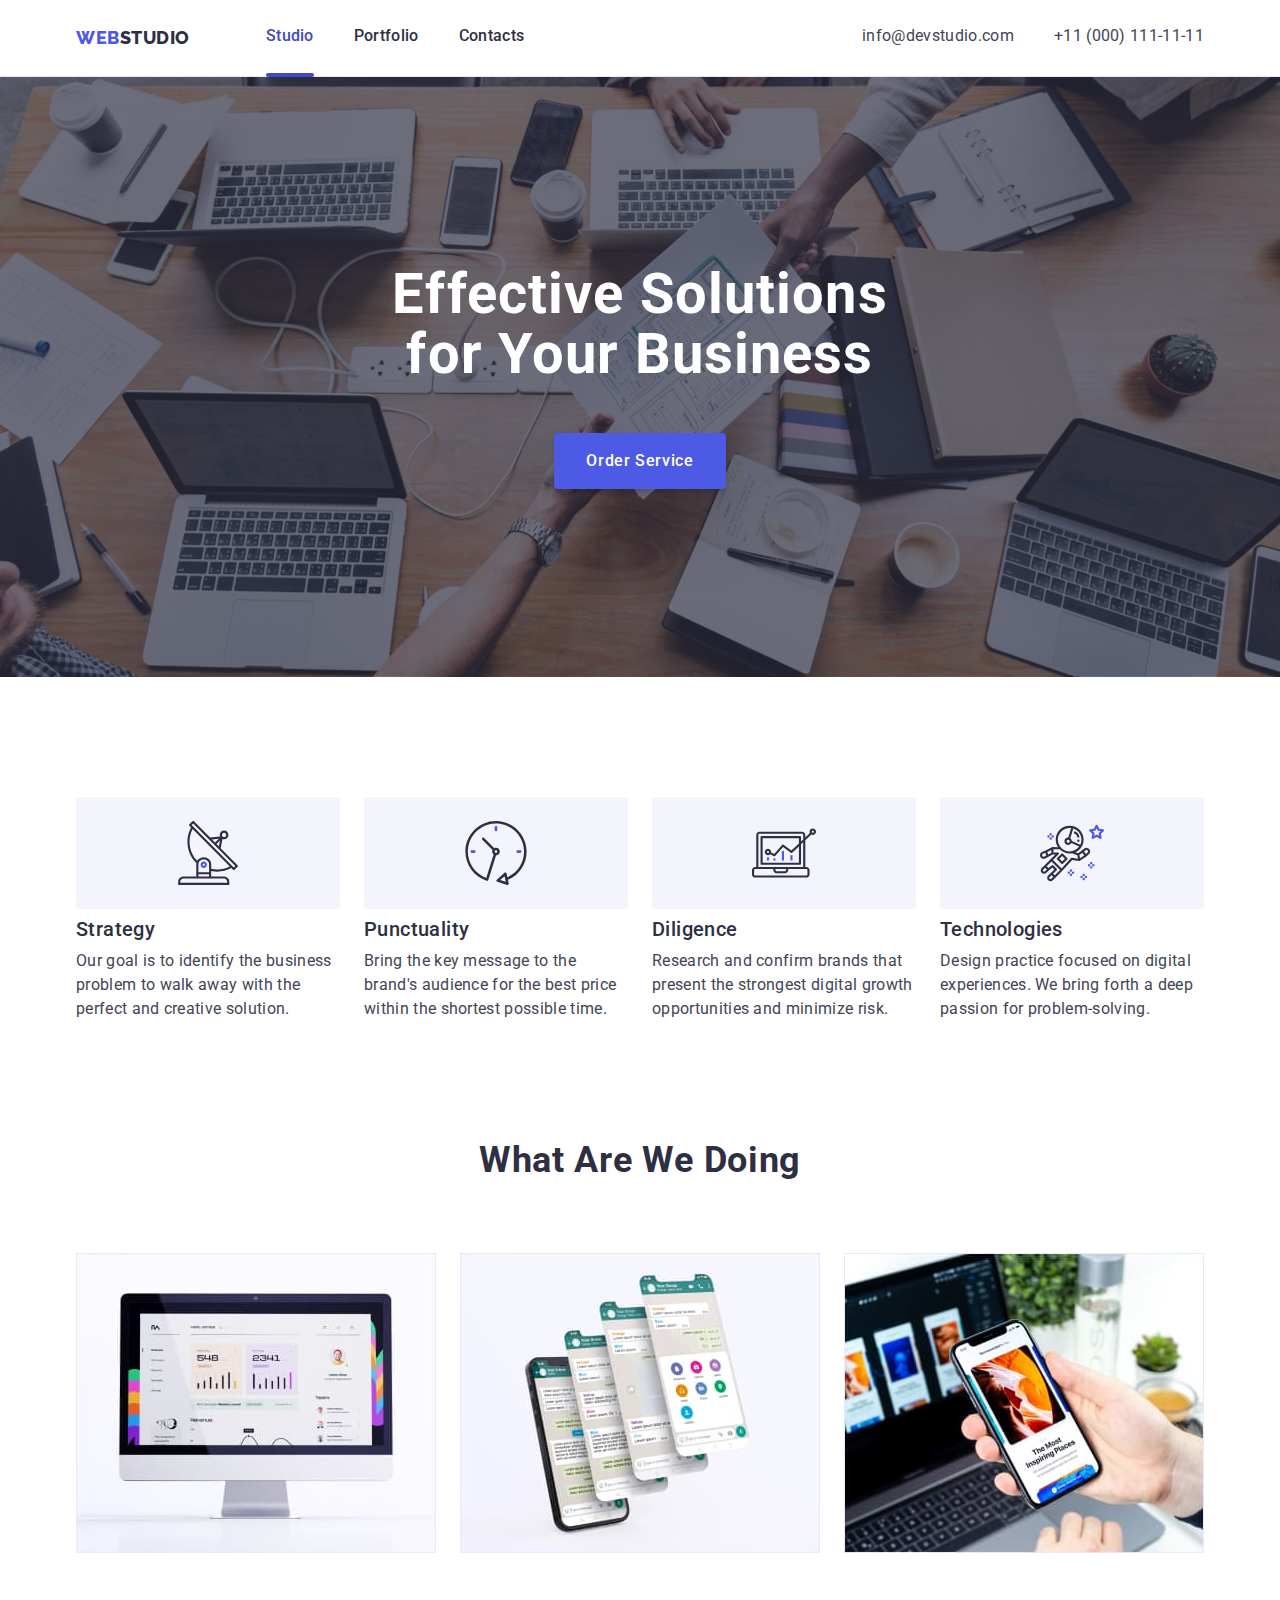
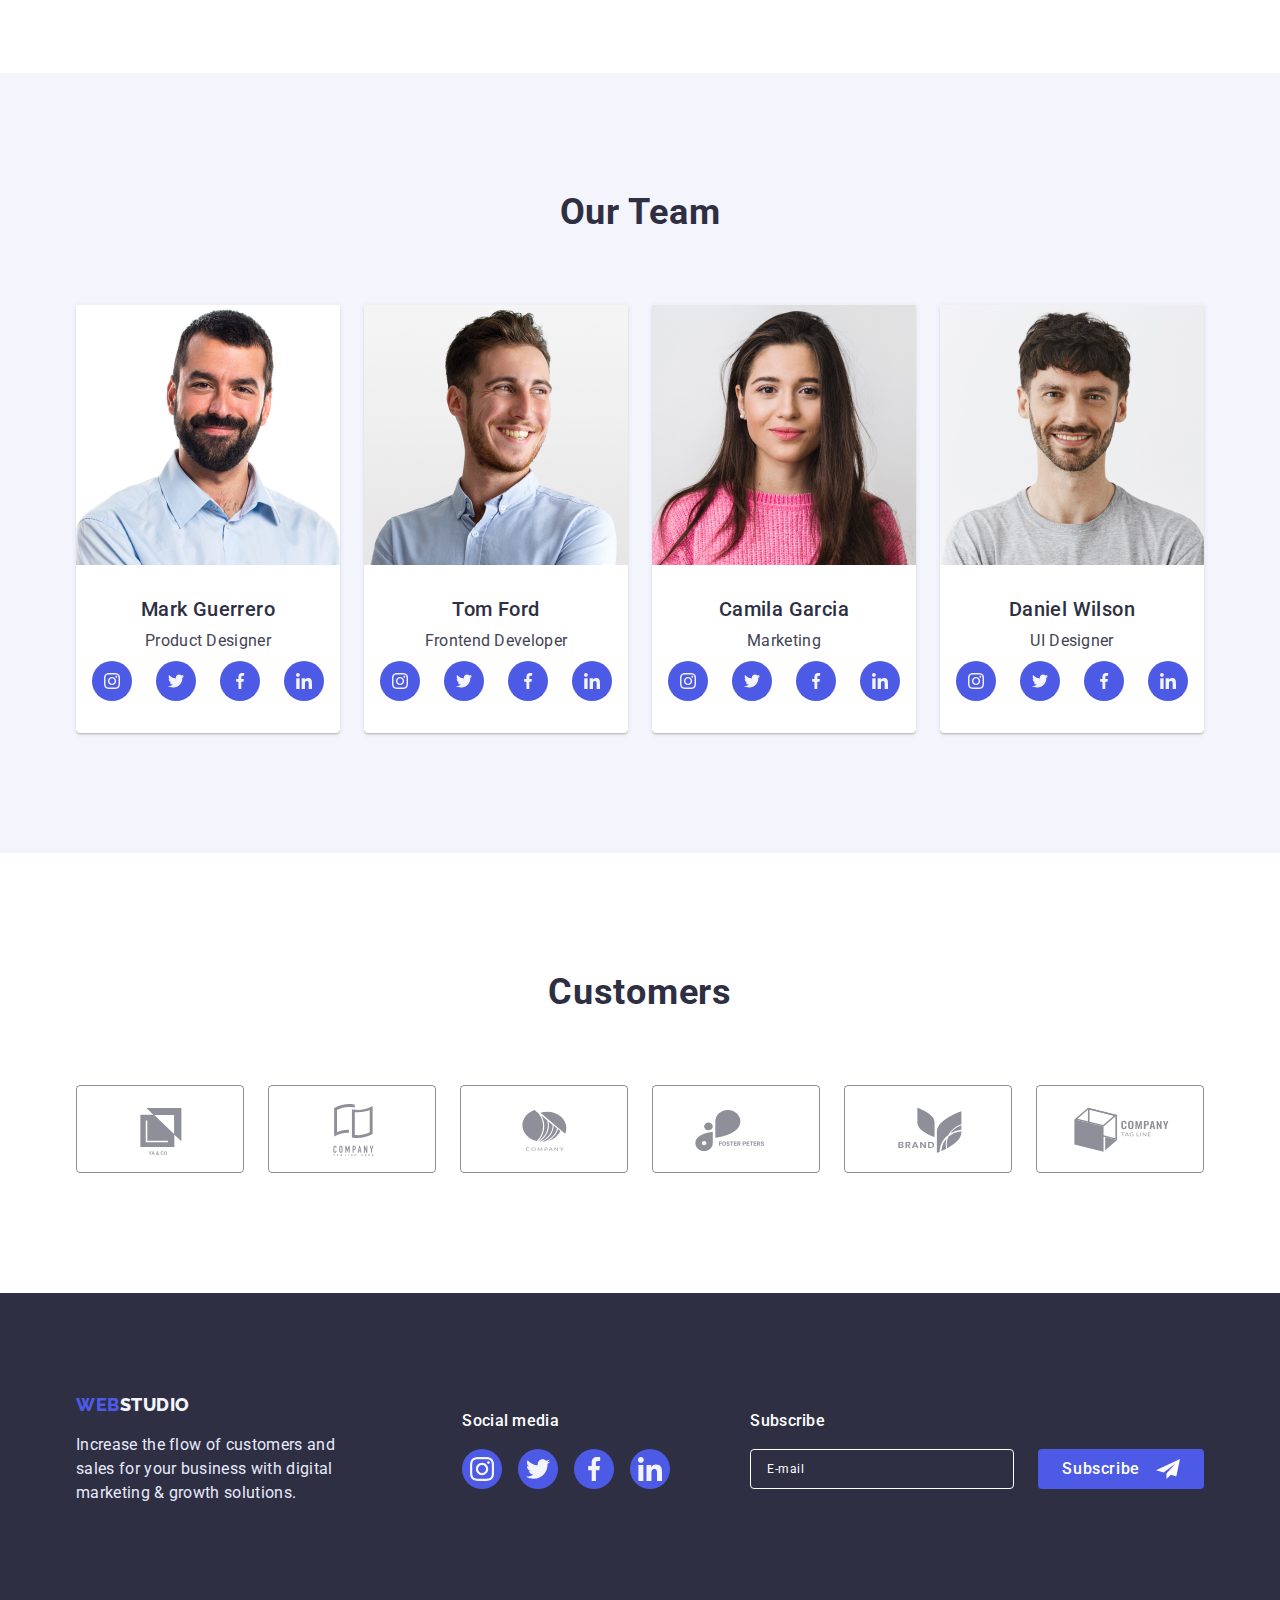
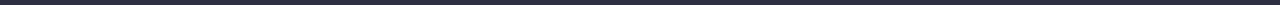
<file: index.html>
<!DOCTYPE html>
<html lang="en">
  <head>
    <meta charset="UTF-8" />
    <meta http-equiv="X-UA-Compatible" content="IE=edge" />
    <meta name="viewport" content="width=device-width, initial-scale=1.0" />
    <title>WebStudio</title>
    <link
      rel="stylesheet"
      href="https://cdn.jsdelivr.net/npm/modern-normalize@1.1.0/modern-normalize.min.css"
    />
    <link rel="preconnect" href="https://fonts.googleapis.com" />
    <link rel="preconnect" href="https://fonts.gstatic.com" crossorigin />
    <link
      href="https://fonts.googleapis.com/css2?family=Raleway:wght@800&family=Roboto:wght@400;500;700;900&display=swap"
      rel="stylesheet"
    />
    <link rel="stylesheet" href="./css/styles.css" />
    <link rel="stylesheet" href="./css/media.css" />
  </head>
  <body>
    <!-- navigation -->
    <header class="page-header">
      <div class="conteiner header-conteiner">
        <nav class="navigation">
          <a class="logo link" href="./index.html">Web<span>Studio</span></a>

          <ul class="menu list">
            <li class="menu-item">
              <a class="menu-link link selected-page" href="./index.html"
                >Studio</a
              >
            </li>
            <li class="menu-item">
              <a class="menu-link link" href="./portfolio.html">Portfolio</a>
            </li>
            <li class="menu-item">
              <a class="menu-link link" href="">Contacts</a>
            </li>
          </ul>
        </nav>
        <address class="addres-nav">
          <ul class="contact-list list">
            <li class="contact-item">
              <a class="contact-info link" href="mailto:info@devstudio.com"
                >info@devstudio.com</a
              >
            </li>
            <li class="contact-item">
              <a class="contact-info link" href="tel:+110001111111"
                >+11 (000) 111-11-11</a
              >
            </li>
          </ul>
        </address>
        <button
          class="menu-burger-btn js-open-menu"
          aria-expanded="false"
          aria-controls="mobile-menu"
        >
          <svg class="icon-burger" width="32px" height="22px">
            <use href="./images/icons/sprite.svg#menu-burger"></use>
          </svg>
        </button>
      </div>
      <div class="mobail-menu js-menu-container" id="mobile-menu">
        <div class="mob-menu-wrap">
          <button type="button" class="mob-close-btn js-close-menu">
            <svg class="modal-close-btn-icon" width="8" height="8">
              <use href="./images/icons/sprite.svg#close-modal"></use>
            </svg>
          </button>
          <div class="mobile-thumb">
            <div>
              <ul class="mob-menu-list list">
                <li class="mob-menu-item">
                  <a
                    class="mob-menu-link link selected-page"
                    href="./index.html"
                    >Studio</a
                  >
                </li>
                <li class="mob-menu-item">
                  <a class="mob-menu-link link" href="./portfolio.html"
                    >Portfolio</a
                  >
                </li>
                <li class="mob-menu-item">
                  <a class="mob-menu-link link" href="">Contacts</a>
                </li>
              </ul>
            </div>
            <div>
              <address class="mob-addres-nav">
                <ul class="mob-contact-list list">
                  <li class="mob-contact-item">
                    <a class="mob-contact-info link" href="tel:+110001111111"
                      >+11 (000) 111-11-11</a
                    >
                  </li>
                  <li class="mob-contact-item">
                    <a
                      class="mob-mail-contact-info link"
                      href="mailto:info@devstudio.com"
                      >info@devstudio.com</a
                    >
                  </li>
                </ul>
              </address>
              <div class="mob-social">
                <ul class="social-list list">
                  <li class="social-item">
                    <a href="#" class="social-link">
                      <svg width="24" height="24">
                        <use href="./images/icons/sprite.svg#instagram"></use>
                      </svg>
                    </a>
                  </li>
                  <li class="social-item">
                    <a href="#" class="social-link">
                      <svg width="24" height="24">
                        <use href="./images/icons/sprite.svg#twitter"></use>
                      </svg>
                    </a>
                  </li>
                  <li class="social-item">
                    <a href="#" class="social-link">
                      <svg width="24" height="24">
                        <use href="./images/icons/sprite.svg#facebook"></use>
                      </svg>
                    </a>
                  </li>
                  <li class="social-item">
                    <a href="#" class="social-link">
                      <svg width="24" height="24">
                        <use href="./images/icons/sprite.svg#linkedin"></use>
                      </svg>
                    </a>
                  </li>
                </ul>
              </div>
            </div>
          </div>
        </div>
      </div>
    </header>

    <main>
      <!-- Hero section -->

      <section class="hero">
        <div class="conteiner hero-bg">
          <h1 class="main-title">Effective Solutions for Your Business</h1>
          <button class="modal-btn" type="button" data-modal-open>
            Order Service
          </button>
        </div>
      </section>

      <!-- Section 1. What are we doing. Text -->

      <section class="strategy">
        <div class="conteiner">
          <h2 class="visually-hidden">What are we doing</h2>
          <ul class="strategy-list list">
            <li class="strategy-item">
              <div class="strategy-box">
                <svg class="strategy-icon" width="64px" height="64px">
                  <use href="./images/icons/sprite.svg#antenna"></use>
                </svg>
              </div>
              <h3 class="subtitle">Strategy</h3>
              <p class="description-text">
                Our goal is to identify the business problem to walk away with
                the perfect and creative solution.
              </p>
            </li>
            <li class="strategy-item">
              <div class="strategy-box">
                <svg class="strategy-icon" width="64px" height="64px">
                  <use href="./images/icons/sprite.svg#clock"></use>
                </svg>
              </div>
              <h3 class="subtitle">Punctuality</h3>
              <p class="description-text">
                Bring the key message to the brand's audience for the best price
                within the shortest possible time.
              </p>
            </li>
            <li class="strategy-item">
              <div class="strategy-box">
                <svg class="strategy-icon" width="64px" height="64px">
                  <use href="./images/icons/sprite.svg#diagram"></use>
                </svg>
              </div>
              <h3 class="subtitle">Diligence</h3>
              <p class="description-text">
                Research and confirm brands that present the strongest digital
                growth opportunities and minimize risk.
              </p>
            </li>
            <li class="strategy-item">
              <div class="strategy-box">
                <svg class="strategy-icon" width="64px" height="64px">
                  <use href="./images/icons/sprite.svg#astronaut"></use>
                </svg>
              </div>
              <h3 class="subtitle">Technologies</h3>
              <p class="description-text">
                Design practice focused on digital experiences. We bring forth a
                deep passion for problem-solving.
              </p>
            </li>
          </ul>
        </div>
      </section>

      <!-- Section 2. What are we doing. Image -->

      <section class="illustration">
        <div class="conteiner">
          <h2 class="section-title">What are we doing</h2>
          <ul class="illustration-list list">
            <li class="illustration-item">
              <img
                class="illustration-img"
                srcset="./images/main-page/section-2/img1-2x.jpg 2x"
                src="./images/main-page/section-2/img1.jpg"
                alt="tatistics"
                width="360"
                height="300"
              />
            </li>
            <li class="illustration-item">
              <img
                class="illustration-img"
                srcset="./images/main-page/section-2/img2-2x.jpg 2x"
                src="./images/main-page/section-2/img2.jpg"
                alt="communication"
                width="360"
                height="300"
              />
            </li>
            <li class="illustration-item">
              <img
                class="illustration-img"
                srcset="./images/main-page/section-2/img3-2x.jpg 2x"
                src="./images/main-page/section-2/img3.jpg"
                alt="search for information"
                width="360"
                height="300"
              />
            </li>
          </ul>
        </div>
      </section>

      <!-- Section 3. Team -->

      <section class="team">
        <div class="conteiner special-conteiner">
          <h2 class="section-title">Our Team</h2>
          <ul class="team-list list">
            <li class="team-item">
              <img
                class="team-img"
                srcset="./images/main-page/section-3/mark-guerrero-2x.jpg 2x"
                src="./images/main-page/section-3/mark-guerrero.jpg"
                alt="photo"
                width="264"
                height="260"
              />
              <div class="team-text">
                <h3 class="subtitle">Mark Guerrero</h3>
                <p class="description-text">Product Designer</p>
                <ul class="social-list list">
                  <li class="social-item">
                    <a href="#" class="social-link">
                      <svg class="social-item-icon" width="16" height="16">
                        <use href="./images/icons/sprite.svg#instagram"></use>
                      </svg>
                    </a>
                  </li>
                  <li class="social-item">
                    <a href="#" class="social-link">
                      <svg class="social-item-icon" width="16" height="16">
                        <use href="./images/icons/sprite.svg#twitter"></use>
                      </svg>
                    </a>
                  </li>
                  <li class="social-item">
                    <a href="#" class="social-link">
                      <svg class="social-item-icon" width="16" height="16">
                        <use href="./images/icons/sprite.svg#facebook"></use>
                      </svg>
                    </a>
                  </li>
                  <li class="social-item">
                    <a href="#" class="social-link">
                      <svg class="social-item-icon" width="16" height="16">
                        <use href="./images/icons/sprite.svg#linkedin"></use>
                      </svg>
                    </a>
                  </li>
                </ul>
              </div>
            </li>

            <li class="team-item">
              <img
                class="team-img"
                srcset="./images/main-page/section-3/tom-ford-2x.jpg 2x"
                src="./images/main-page/section-3/tom-ford.jpg"
                alt="photo"
                width="264"
                height="260"
              />
              <div class="team-text">
                <h3 class="subtitle">Tom Ford</h3>
                <p class="description-text">Frontend Developer</p>
                <ul class="social-list list">
                  <li class="social-item">
                    <a href="#" class="social-link">
                      <svg class="social-item-icon" width="16" height="16">
                        <use href="./images/icons/sprite.svg#instagram"></use>
                      </svg>
                    </a>
                  </li>
                  <li class="social-item">
                    <a href="#" class="social-link">
                      <svg class="social-item-icon" width="16" height="16">
                        <use href="./images/icons/sprite.svg#twitter"></use>
                      </svg>
                    </a>
                  </li>
                  <li class="social-item">
                    <a href="#" class="social-link">
                      <svg class="social-item-icon" width="16" height="16">
                        <use href="./images/icons/sprite.svg#facebook"></use>
                      </svg>
                    </a>
                  </li>
                  <li class="social-item">
                    <a href="#" class="social-link">
                      <svg class="social-item-icon" width="16" height="16">
                        <use href="./images/icons/sprite.svg#linkedin"></use>
                      </svg>
                    </a>
                  </li>
                </ul>
              </div>
            </li>

            <li class="team-item">
              <img
                class="team-img"
                srcset="./images/main-page/section-3/camila-garcia-2x.jpg 2x"
                src="./images/main-page/section-3/camila-garcia.jpg"
                alt="photo"
                width="264"
                height="260"
              />
              <div class="team-text">
                <h3 class="subtitle">Camila Garcia</h3>
                <p class="description-text">Marketing</p>
                <ul class="social-list list">
                  <li class="social-item">
                    <a href="#" class="social-link">
                      <svg class="social-item-icon" width="16" height="16">
                        <use href="./images/icons/sprite.svg#instagram"></use>
                      </svg>
                    </a>
                  </li>
                  <li class="social-item">
                    <a href="#" class="social-link">
                      <svg class="social-item-icon" width="16" height="16">
                        <use href="./images/icons/sprite.svg#twitter"></use>
                      </svg>
                    </a>
                  </li>
                  <li class="social-item">
                    <a href="#" class="social-link">
                      <svg class="social-item-icon" width="16" height="16">
                        <use href="./images/icons/sprite.svg#facebook"></use>
                      </svg>
                    </a>
                  </li>
                  <li class="social-item">
                    <a href="#" class="social-link">
                      <svg class="social-item-icon" width="16" height="16">
                        <use href="./images/icons/sprite.svg#linkedin"></use>
                      </svg>
                    </a>
                  </li>
                </ul>
              </div>
            </li>

            <li class="team-item">
              <img
                class="team-img"
                srcset="./images/main-page/section-3/daniel-wilson-2x.jpg 2x"
                src="./images/main-page/section-3/daniel-wilson.jpg"
                alt="photo"
                width="264"
                height="260"
              />
              <div class="team-text">
                <h3 class="subtitle">Daniel Wilson</h3>
                <p class="description-text">UI Designer</p>
                <ul class="social-list list">
                  <li class="social-item">
                    <a href="#" class="social-link">
                      <svg class="social-item-icon" width="16" height="16">
                        <use href="./images/icons/sprite.svg#instagram"></use>
                      </svg>
                    </a>
                  </li>
                  <li class="social-item">
                    <a href="#" class="social-link">
                      <svg class="social-item-icon" width="16" height="16">
                        <use href="./images/icons/sprite.svg#twitter"></use>
                      </svg>
                    </a>
                  </li>
                  <li class="social-item">
                    <a href="#" class="social-link">
                      <svg class="social-item-icon" width="16" height="16">
                        <use href="./images/icons/sprite.svg#facebook"></use>
                      </svg>
                    </a>
                  </li>
                  <li class="social-item">
                    <a href="#" class="social-link">
                      <svg class="social-item-icon" width="16" height="16">
                        <use href="./images/icons/sprite.svg#linkedin"></use>
                      </svg>
                    </a>
                  </li>
                </ul>
              </div>
            </li>
          </ul>
        </div>
      </section>

      <!-- Customers -->

      <section class="customers">
        <div class="conteiner">
          <h2 class="section-title">Customers</h2>
          <ul class="customers-list list">
            <li class="customers-item">
              <a href="#" class="customers-link link"
                ><svg class="customers-link-icon" width="104" height="56">
                  <use href="./images/icons/sprite.svg#logo"></use>
                </svg>
              </a>
            </li>
            <li class="customers-item">
              <a href="#" class="customers-link link"
                ><svg class="customers-link-icon" width="104" height="56">
                  <use href="./images/icons/sprite.svg#logo-1"></use>
                </svg>
              </a>
            </li>
            <li class="customers-item">
              <a href="#" class="customers-link link"
                ><svg class="customers-link-icon" width="104" height="56">
                  <use href="./images/icons/sprite.svg#logo-2"></use>
                </svg>
              </a>
            </li>
            <li class="customers-item">
              <a href="#" class="customers-link link"
                ><svg class="customers-link-icon" width="104" height="56">
                  <use href="./images/icons/sprite.svg#logo-3"></use>
                </svg>
              </a>
            </li>
            <li class="customers-item">
              <a href="#" class="customers-link link"
                ><svg class="customers-link-icon" width="104" height="56">
                  <use href="./images/icons/sprite.svg#logo-4"></use>
                </svg>
              </a>
            </li>
            <li class="customers-item">
              <a href="#" class="customers-link link"
                ><svg class="customers-link-icon" width="104" height="56">
                  <use href="./images/icons/sprite.svg#logo-5"></use>
                </svg>
              </a>
            </li>
          </ul>
        </div>
      </section>
    </main>

    <!-- Footer -->

    <footer class="footer">
      <div class="conteiner footer-container">
        <div class="footer-logo-wrap">
          <a class="logo link" href="./index.html"
            >Web<span class="logo-footer">Studio</span></a
          >
          <p class="footer-text">
            Increase the flow of customers and sales for your business with
            digital marketing & growth solutions.
          </p>
        </div>
        <div class="footer-social-wrap">
          <h4 class="title-h4">Social media</h4>
          <ul class="social-list list">
            <li class="social-item">
              <a href="#" class="social-link">
                <svg width="24" height="24">
                  <use href="./images/icons/sprite.svg#instagram"></use>
                </svg>
              </a>
            </li>
            <li class="social-item">
              <a href="#" class="social-link">
                <svg width="24" height="24">
                  <use href="./images/icons/sprite.svg#twitter"></use>
                </svg>
              </a>
            </li>
            <li class="social-item">
              <a href="#" class="social-link">
                <svg width="24" height="24">
                  <use href="./images/icons/sprite.svg#facebook"></use>
                </svg>
              </a>
            </li>
            <li class="social-item">
              <a href="#" class="social-link">
                <svg width="24" height="24">
                  <use href="./images/icons/sprite.svg#linkedin"></use>
                </svg>
              </a>
            </li>
          </ul>
        </div>
        <div class="footer-form-wrap">
          <h4 class="title-h4">Subscribe</h4>
          <form class="footer-contact-form">
            <input
              type="text"
              name="user_email"
              class="email-input"
              placeholder="E-mail"
              required
            />
            <button class="contact-form-btn" type="submit">
              Subscribe
              <svg class="btn-icon" width="24" height="24">
                <use href="./images/icons/sprite.svg#subscribe"></use>
              </svg>
            </button>
          </form>
        </div>
      </div>
    </footer>

    <div class="backdrop is-hidden" data-modal>
      <div class="modal">
        <button type="button" class="madal-close-btn" data-modal-close>
          <svg class="modal-close-btn-icon" width="8" height="8">
            <use href="./images/icons/sprite.svg#close-modal"></use>
          </svg>
        </button>
        <p class="title-h4">Leave your contacts and we will call you back</p>
        <form>
          <label class="label"
            ><span class="text-label">Name</span>
            <span class="modal-form-wrap">
              <input
                type="text"
                class="modal-input"
                name="user_name"
                required
              />
              <svg class="modal-input-icon" width="18" height="24">
                <use href="./images/icons/sprite.svg#person"></use>
              </svg>
            </span>
          </label>
          <label class="label"
            ><span class="text-label">Phone</span>
            <span class="modal-form-wrap">
              <input
                type="tel"
                class="modal-input"
                name="user_phone"
                required
              />
              <svg class="modal-input-icon" width="18" height="24">
                <use href="./images/icons/sprite.svg#phone"></use>
              </svg>
            </span>
          </label>
          <label class="label"
            ><span class="text-label">Email</span>
            <span class="modal-form-wrap">
              <input
                type="email"
                class="modal-input"
                name="user_email"
                required
              />
              <svg class="modal-input-icon" width="18" height="24">
                <use href="./images/icons/sprite.svg#email"></use>
              </svg>
            </span>
          </label>
          <label
            ><span class="text-label">Comment</span>
            <textarea
              name="user_message"
              placeholder="Text input"
              class="modal-form-message"
            ></textarea>
          </label>
          <input
            id="user-policy"
            type="checkbox"
            name="user_policy"
            class="modal-form-check visually-hidden"
          />
          <label for="user-policy" class="modal-form-check-desk"
            >I accept the terms and conditions of the&nbsp;
            <a class="privacy-link" href="">Privacy Policy</a></label
          >
          <button type="submit" class="modal-btn form-btn">Send</button>
        </form>
      </div>
    </div>
    <script src="./js/modal.js"></script>
    <script src="./js/mobile-menu.js"></script>
  </body>
</html>
</file>
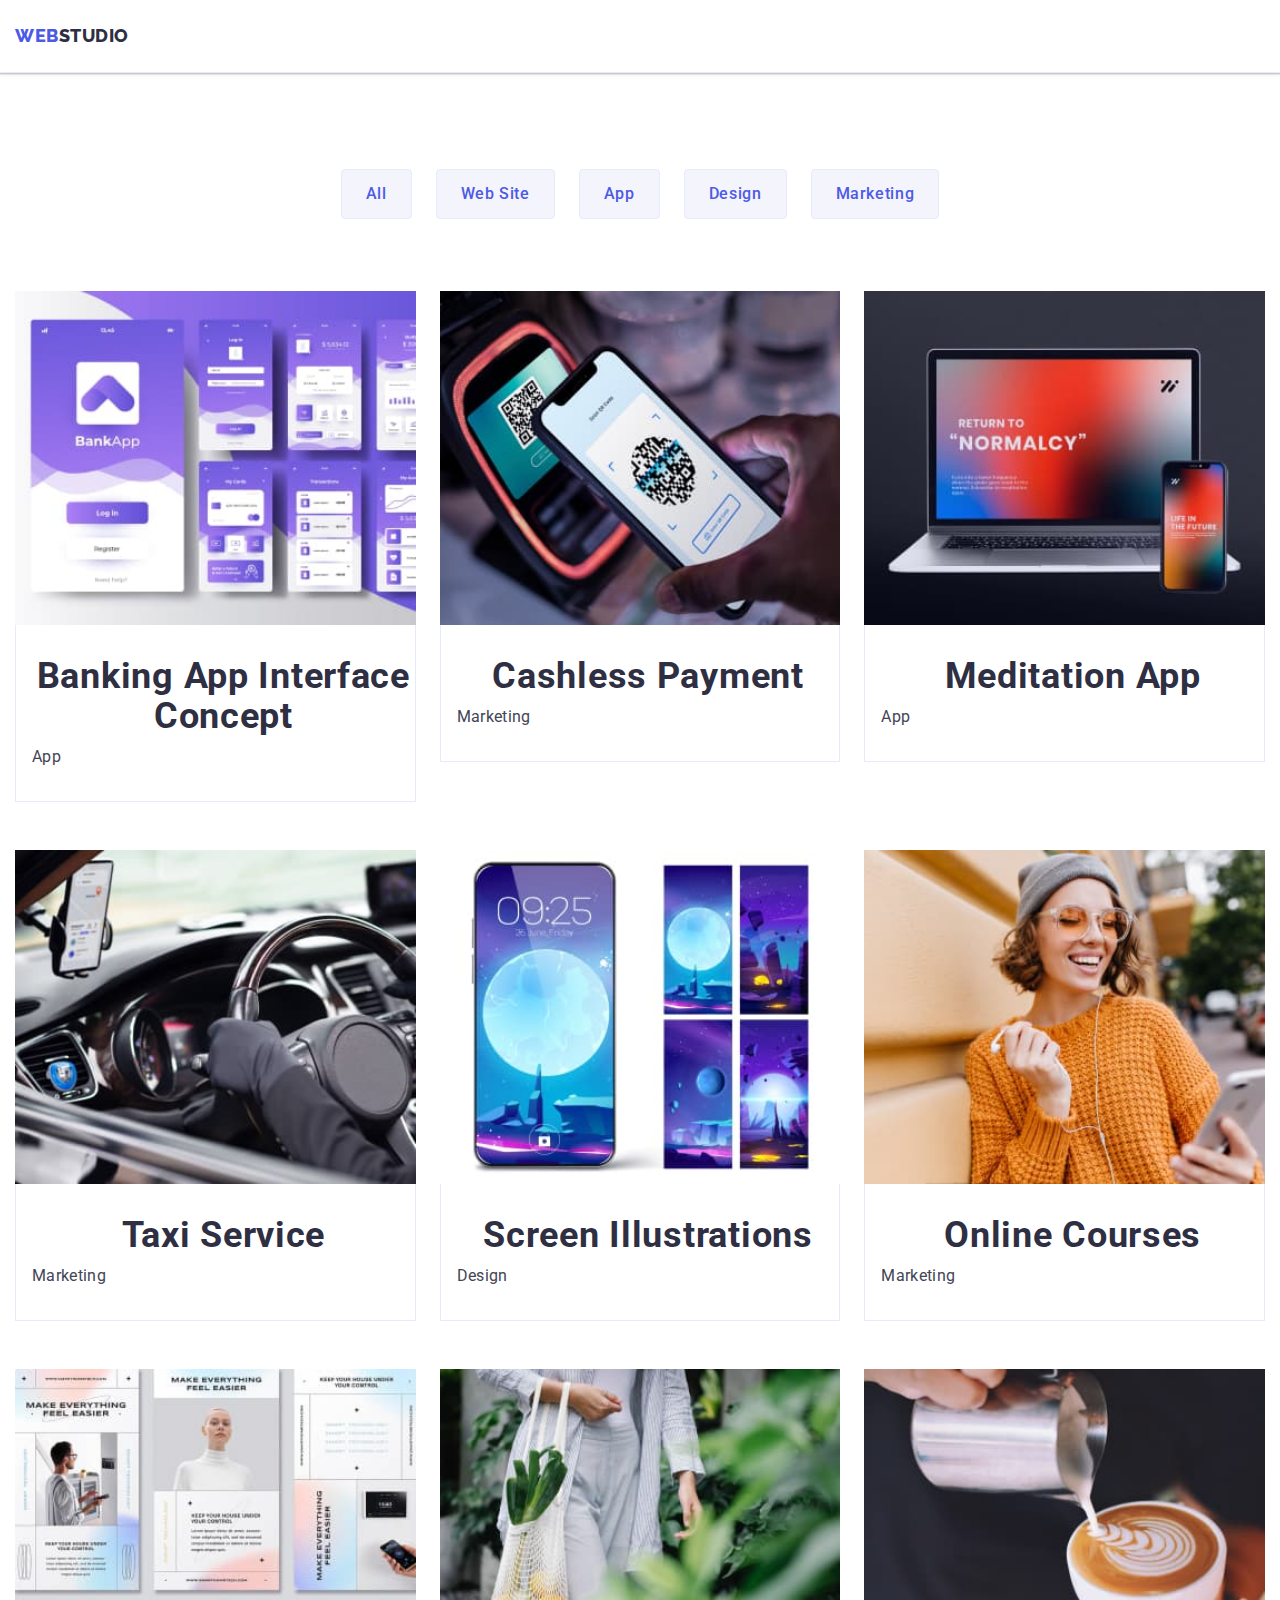
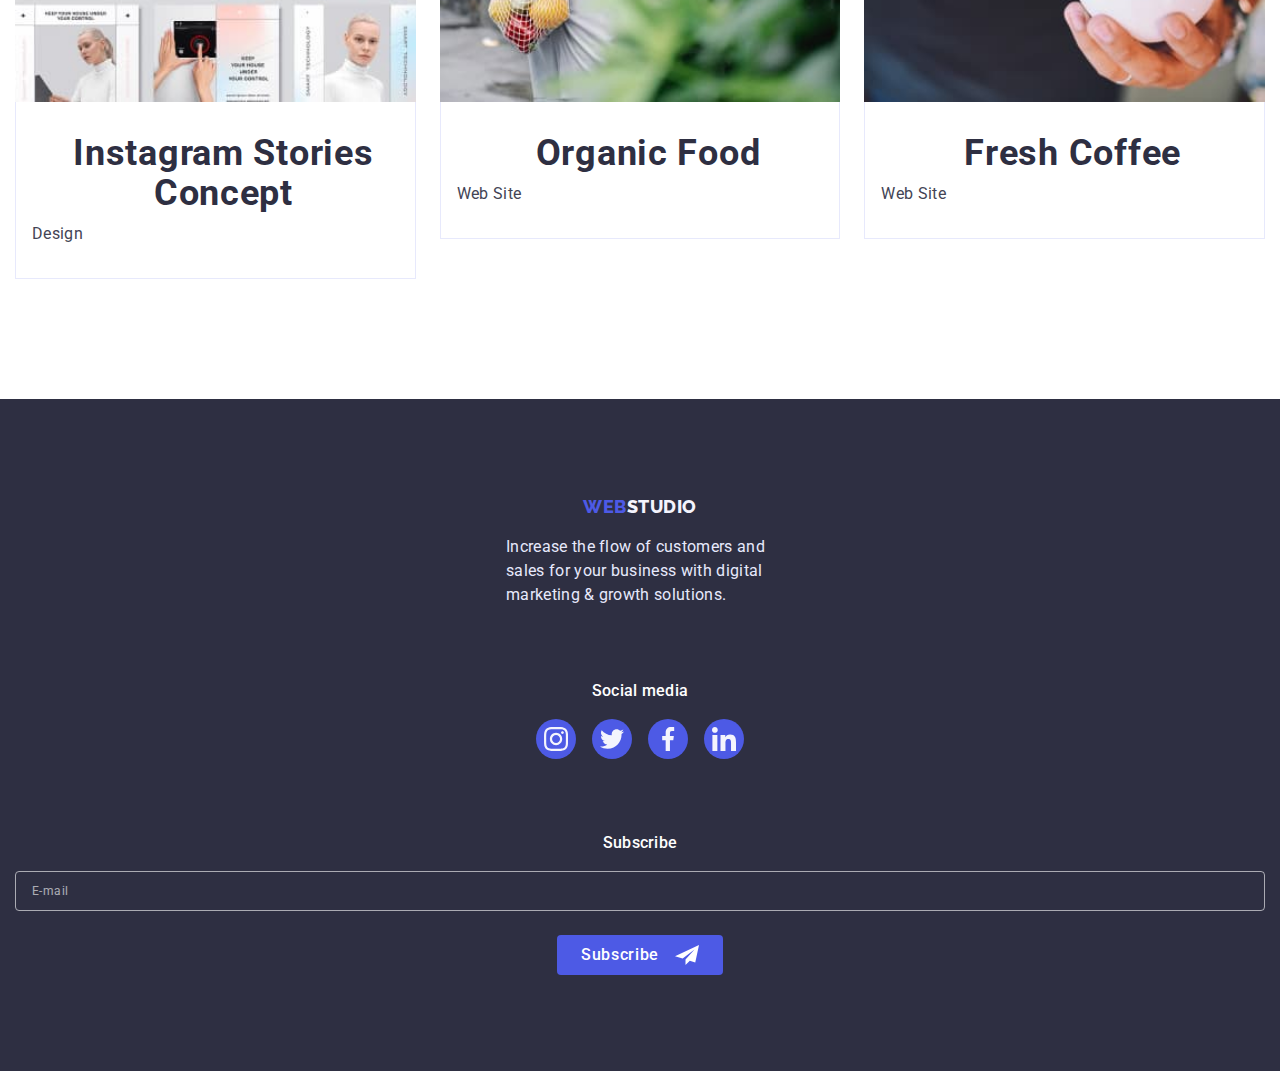
<file: portfolio.html>
<!DOCTYPE html>
<html lang="en">
  <head>
    <meta charset="UTF-8" />
    <meta http-equiv="X-UA-Compatible" content="IE=edge" />
    <meta name="viewport" content="width=device-width, initial-scale=1.0" />
    <title>WebStudio</title>
    <link
      rel="stylesheet"
      href="https://cdn.jsdelivr.net/npm/modern-normalize@1.1.0/modern-normalize.min.css"
    />
    <link rel="preconnect" href="https://fonts.googleapis.com" />
    <link rel="preconnect" href="https://fonts.gstatic.com" crossorigin />
    <link
      href="https://fonts.googleapis.com/css2?family=Raleway:wght@800&family=Roboto:wght@400;500;700;900&display=swap"
      rel="stylesheet"
    />
    <link rel="stylesheet" href="./css/styles.css" />
  </head>
  <body>
    <!-- navigation -->
    <header class="page-header">
      <div class="conteiner header-conteiner">
        <nav class="navigation">
          <a class="logo link" href="./index.html">Web<span>Studio</span></a>

          <ul class="menu list">
            <li class="menu-item">
              <a class="menu-link link" href="./index.html">Studio</a>
            </li>
            <li class="menu-item">
              <a class="menu-link link selected-page" href="./portfolio.html"
                >Portfolio</a
              >
            </li>
            <li class="menu-item">
              <a class="menu-link link" href="">Contacts</a>
            </li>
          </ul>
        </nav>
        <address class="addres-nav">
          <ul class="contact-list list">
            <li class="contact-item">
              <a class="contact-info link" href="mailto:info@devstudio.com"
                >info@devstudio.com</a
              >
            </li>
            <li class="contact-item">
              <a class="contact-info link" href="tel:+110001111111"
                >+11 (000) 111-11-11</a
              >
            </li>
          </ul>
        </address>
      </div>
    </header>

    <!-- main content -->
    <main>
      <section class="examples">
        <div class="conteiner">
          <!-- Hidden comment -->
          <h1 class="visually-hidden">Work examples</h1>
          <!-- Filter BTN -->
          <ul class="filter-list list">
            <li class="filter-item">
              <button class="filter-btn" type="button">All</button>
            </li>
            <li class="filter-item">
              <button class="filter-btn" type="button">Web Site</button>
            </li>
            <li class="filter-item">
              <button class="filter-btn" type="button">App</button>
            </li>
            <li class="filter-item">
              <button class="filter-btn" type="button">Design</button>
            </li>
            <li class="filter-item">
              <button class="filter-btn" type="button">Marketing</button>
            </li>
          </ul>
          <!-- projects -->
          <ul class="projects-list list">
            <li class="projects-item">
              <a class="projects-link link" href="">
                <div class="projects-thumb">
                  <img
                    class="projects-img"
                    src="./images/portfolio/banking-app.jpg"
                    alt="Banking App Interface Concept"
                    width="360"
                    height="300"
                  />

                  <p class="overlay">
                    14 Stylish and User-Friendly App Design Concepts · Task
                    Manager App · Calorie Tracker App · Exotic Fruit Ecommerce
                    App · Cloud Storage App
                  </p>
                </div>
                <div class="projects-text">
                  <h2 class="subtitle">Banking App Interface Concept</h2>
                  <p class="description-text">App</p>
                </div>
              </a>
            </li>
            <li class="projects-item">
              <a class="projects-link link" href="">
                <div class="projects-thumb">
                  <img
                    class="projects-img"
                    src="./images/portfolio/cashless-payment.jpg"
                    alt="Cashless Payment"
                    width="360"
                    height="300"
                  />
                  <p class="overlay">
                    14 Stylish and User-Friendly App Design Concepts · Task
                    Manager App · Calorie Tracker App · Exotic Fruit Ecommerce
                    App · Cloud Storage App
                  </p>
                </div>
                <div class="projects-text">
                  <h2 class="subtitle">Cashless Payment</h2>
                  <p class="description-text">Marketing</p>
                </div>
              </a>
            </li>
            <li class="projects-item">
              <a class="projects-link link" href="">
                <div class="projects-thumb">
                  <img
                    class="projects-img"
                    src="./images/portfolio/meditaion-app.jpg"
                    alt="Meditaion App"
                    width="360"
                    height="300"
                  />
                  <p class="overlay">
                    14 Stylish and User-Friendly App Design Concepts · Task
                    Manager App · Calorie Tracker App · Exotic Fruit Ecommerce
                    App · Cloud Storage App
                  </p>
                </div>
                <div class="projects-text">
                  <h2 class="subtitle">Meditation App</h2>
                  <p class="description-text">App</p>
                </div>
              </a>
            </li>
            <li class="projects-item">
              <a class="projects-link link" href="">
                <div class="projects-thumb">
                  <img
                    class="projects-img"
                    src="./images/portfolio/taxi-service.jpg"
                    alt="Taxi Service"
                    width="360"
                    height="300"
                  />
                  <p class="overlay">
                    14 Stylish and User-Friendly App Design Concepts · Task
                    Manager App · Calorie Tracker App · Exotic Fruit Ecommerce
                    App · Cloud Storage App
                  </p>
                </div>
                <div class="projects-text">
                  <h2 class="subtitle">Taxi Service</h2>
                  <p class="description-text">Marketing</p>
                </div>
              </a>
            </li>
            <li class="projects-item">
              <a class="projects-link link" href="">
                <div class="projects-thumb">
                  <img
                    class="projects-img"
                    src="./images/portfolio/screen-illustrations.jpg"
                    alt="Screen Illustrations"
                    width="360"
                    height="300"
                  />
                  <p class="overlay">
                    14 Stylish and User-Friendly App Design Concepts · Task
                    Manager App · Calorie Tracker App · Exotic Fruit Ecommerce
                    App · Cloud Storage App
                  </p>
                </div>
                <div class="projects-text">
                  <h2 class="subtitle">Screen Illustrations</h2>
                  <p class="description-text">Design</p>
                </div>
              </a>
            </li>
            <li class="projects-item">
              <a class="projects-link link" href="">
                <div class="projects-thumb">
                  <img
                    class="projects-img"
                    src="./images/portfolio/online-courses.jpg"
                    alt="Online Courses"
                    width="360"
                    height="300"
                  />
                  <p class="overlay">
                    14 Stylish and User-Friendly App Design Concepts · Task
                    Manager App · Calorie Tracker App · Exotic Fruit Ecommerce
                    App · Cloud Storage App
                  </p>
                </div>
                <div class="projects-text">
                  <h2 class="subtitle">Online Courses</h2>
                  <p class="description-text">Marketing</p>
                </div>
              </a>
            </li>
            <li class="projects-item">
              <a class="projects-link link" href="">
                <div class="projects-thumb">
                  <img
                    class="projects-img"
                    src="./images/portfolio/instagrams-stories-concept.jpg"
                    alt="Instagram Stories Concept"
                    width="360"
                    height="300"
                  />
                  <p class="overlay">
                    14 Stylish and User-Friendly App Design Concepts · Task
                    Manager App · Calorie Tracker App · Exotic Fruit Ecommerce
                    App · Cloud Storage App
                  </p>
                </div>
                <div class="projects-text">
                  <h2 class="subtitle">Instagram Stories Concept</h2>
                  <p class="description-text">Design</p>
                </div>
              </a>
            </li>
            <li class="projects-item">
              <a class="projects-link link" href="">
                <div class="projects-thumb">
                  <img
                    class="projects-img"
                    src="./images/portfolio/organic-food.jpg"
                    alt="Organic Food"
                    width="360"
                    height="300"
                  />
                  <p class="overlay">
                    14 Stylish and User-Friendly App Design Concepts · Task
                    Manager App · Calorie Tracker App · Exotic Fruit Ecommerce
                    App · Cloud Storage App
                  </p>
                </div>
                <div class="projects-text">
                  <h2 class="subtitle">Organic Food</h2>
                  <p class="description-text">Web Site</p>
                </div>
              </a>
            </li>
            <li class="projects-item">
              <a class="projects-link link" href="">
                <div class="projects-thumb">
                  <img
                    class="projects-img"
                    src="./images/portfolio/fresh-coffee.jpg"
                    alt="Fresh Coffee"
                    width="360"
                    height="300"
                  />
                  <p class="overlay">
                    14 Stylish and User-Friendly App Design Concepts · Task
                    Manager App · Calorie Tracker App · Exotic Fruit Ecommerce
                    App · Cloud Storage App
                  </p>
                </div>

                <div class="projects-text">
                  <h2 class="subtitle">Fresh Coffee</h2>
                  <p class="description-text">Web Site</p>
                </div>
              </a>
            </li>
          </ul>
        </div>
      </section>
    </main>

    <!-- Footer -->
    <footer class="footer">
      <div class="conteiner">
        <div class="footer-logo-wrap">
          <a class="logo link" href="./index.html"
            >Web<span class="logo-footer">Studio</span></a
          >
          <p class="footer-text">
            Increase the flow of customers and sales for your business with
            digital marketing & growth solutions.
          </p>
        </div>
        <div class="footer-social-wrap">
          <h4 class="title-h4">Social media</h4>
          <ul class="social-list list">
            <li class="social-item">
              <a href="#" class="social-link">
                <svg class="social-item-icon" width="24" height="24">
                  <use href="./images/icons/sprite.svg#instagram"></use>
                </svg>
              </a>
            </li>
            <li class="social-item">
              <a href="#" class="social-link">
                <svg class="social-item-icon" width="24" height="24">
                  <use href="./images/icons/sprite.svg#twitter"></use>
                </svg>
              </a>
            </li>
            <li class="social-item">
              <a href="#" class="social-link">
                <svg class="social-item-icon" width="24" height="24">
                  <use href="./images/icons/sprite.svg#facebook"></use>
                </svg>
              </a>
            </li>
            <li class="social-item">
              <a href="#" class="social-link">
                <svg class="social-item-icon" width="24" height="24">
                  <use href="./images/icons/sprite.svg#linkedin"></use>
                </svg>
              </a>
            </li>
          </ul>
        </div>
        <div class="footer-form-wrap">
          <h4 class="title-h4">Subscribe</h4>
          <form class="footer-contact-form">
            <input
              type="text"
              name="user_email"
              class="email-input"
              placeholder="E-mail"
              required
            />
            <button class="contact-form-btn" type="submit">
              Subscribe
              <svg class="btn-icon" width="24" height="24">
                <use href="./images/icons/sprite.svg#subscribe"></use>
              </svg>
            </button>
          </form>
        </div>
      </div>
    </footer>
  </body>
</html>
</file>
<file: css/styles.css>
:root {
  --body-text: #434455;
  --title-text: #2e2f42;
  --brand-color: #4d5ae5;
  --focus-color: #404bbf;
  --white: #ffffff;
  --background: #f4f4fd;
  --footer-text: #e7e9fc;
  --duration: 250ms cubic-bezier(0.4, 0, 0.2, 1);
}

h1,
h2,
h3,
h4,
p {
  margin-top: 0;
  margin-bottom: 0;
}
ul {
  margin-top: 0;
  margin-bottom: 0;
  margin-left: 0;
}
img {
  display: block;
  width: 100%;
  height: auto;
}
address {
  font-style: normal;
}
button {
  cursor: pointer;
}

.list {
  list-style: none;
  padding: 0;
  margin: 0;
}
.link {
  text-decoration: none;
}
body {
  font-family: 'Roboto', sans-serif;
  font-weight: 500;
  color: var(--body-text);
  letter-spacing: 0.02em;
  background-color: var(--white);
}

/* ========== COMPONENTS ========== */
.logo {
  font-family: 'Raleway', sans-serif;
  font-weight: 800;
  font-size: 18px;
  line-height: 1.33;
  display: flex;
  align-items: center;
  letter-spacing: 0.03em;
  text-transform: uppercase;
  color: var(--brand-color);
  margin-right: 76px;
}
.logo > span {
  color: var(--title-text);
}
.footer span {
  color: var(--background);
}

.subtitle,
.section-title {
  font-weight: 700;
  font-size: 36px;
  line-height: 1.11;
  letter-spacing: 0.02em;
  text-align: center;
  text-transform: capitalize;
  color: var(--title-text);
}

.description-text {
  font-weight: 400;
  font-size: 16px;
  line-height: 1.5;
  color: var(--body-text);
}

.conteiner {
  width: 100%;
  padding-left: 15px;
  padding-right: 15px;
  margin: 0 auto;
}
.illustration .section-title,
.team .section-title,
.customers .section-title {
  margin-bottom: 72px;
}

.team-text > .subtitle,
.projects-text > .subtitle,
.strategy-item > .subtitle {
  margin-bottom: 8px;
}
.visually-hidden {
  position: absolute;
  width: 1px;
  height: 1px;
  margin: -1px;
  overflow: hidden;
  border: 0;
  clip: rect(0 0 0 0);
}

/* ========== /COMPONENTS ========== */
/* ========== NAVIGATION ========== */
.header-conteiner {
  display: flex;
}
.page-header {
  padding-top: 24px;
  padding-bottom: 24px;
  border-bottom: 1px solid var(--footer-text);
  box-shadow: 0px 2px 1px rgba(46, 47, 66, 0.08),
    0px 1px 1px rgba(46, 47, 66, 0.16), 0px 1px 6px rgba(46, 47, 66, 0.08);
}
.page-header > .conteiner {
  width: 100%;
}
.navigation {
  display: flex;
  align-items: center;
  margin-right: auto;
}
.menu {
  display: none;
}

.contact-list {
  display: none;
}
.menu-burger-btn {
  border: none;
  background-color: transparent;
  width: 32px;
  height: 22px;
  padding: 0;
  position: absolute;
  top: 24px;
  right: 24px;
  display: flex;
  justify-content: center;
  align-items: center;
}
.icon-burger {
  fill: var(--title-text);
}
.mobail-menu {
  opacity: 0;
  visibility: hidden;
  position: fixed;
  top: 0;
  z-index: 1;
  width: 100%;
  height: 100%;
  background-color: #ffffff;
  padding: 80px 35px 40px 40px;
  transition: opacity var(--duration), visibility var(--duration);
}
.mobail-menu.is-open {
  opacity: 1;
  visibility: visible;
}
.mob-menu-wrap {
  height: 100%;
  width: 428px;
}

.mob-close-btn {
  position: absolute;
  top: 24px;
  right: 24px;
  display: flex;
  justify-content: center;
  align-items: center;
  width: 24px;
  height: 24px;
  padding: 0;
  background: transparent;
  border: 1px solid rgba(0, 0, 0, 0.1);
  border-radius: 50%;
  transition: background-color var(--duration);
}
.mob-menu-link {
  font-weight: 700;
  font-size: 36px;
  line-height: 1.1;
  letter-spacing: 0.02em;
  text-transform: capitalize;
  color: #2e2f42;
}
.mobile-thumb {
  display: flex;
  flex-direction: column;
  justify-content: space-between;
  height: 100%;
}
.mob-menu-item {
  margin-bottom: 40px;
}
.mob-addres-nav {
  margin-bottom: 48px;
}
.mob-contact-item:not(:last-child) {
  margin-bottom: 40px;
}
.mob-contact-info {
  font-weight: 700;
  font-size: 36px;
  line-height: 1.11;
  letter-spacing: 0.02em;
  text-transform: capitalize;
  color: var(--brand-color);
}
.mob-mail-contact-info {
  font-weight: 500;
  font-size: 20px;
  line-height: 1.2;
  letter-spacing: 0.02em;
  color: var(--body-text);
}
.mob-social > .social-list {
  gap: 56px;
  justify-content: start;
}
/* ========== /NAVIGATION ========== */
/* ========== Hero section ========== */
.hero {
  background-color: var(--title-text);
  max-width: 1440px;
  margin: 0 auto;

  background-image: linear-gradient(
      rgba(46, 47, 66, 0.7),
      rgba(46, 47, 66, 0.7)
    ),
    url(../images/hero/hero-bg-mob-min.jpg);
  background-repeat: no-repeat;
  background-position: center;
  background-size: cover;
  padding-top: 188px;
  padding-bottom: 188px;
}
@media (min-device-pixel-ratio: 2),
  (min-resolution: 192dpi),
  (min-resolution: 2dppx) {
  .hero {
    background-image: linear-gradient(
        rgba(46, 47, 66, 0.7),
        rgba(46, 47, 66, 0.7)
      ),
      url('../images/hero/hero-bg-mob-2x-min.jpg');
  }
}
.main-title {
  font-weight: 700;
  font-size: 36px;
  line-height: 1.11;
  text-align: center;
  letter-spacing: 0.02em;
  color: var(--white);
  max-width: 320px;
  margin: 0 auto;
  margin-bottom: 72px;
}
.modal-btn {
  transition: background-color var(--duration);
  border-radius: 4px;
  border: 0;
  padding-top: 16px;
  padding-right: 32px;
  padding-bottom: 16px;
  padding-left: 32px;
  margin: 0 auto;
  font-weight: inherit;
  font-size: 16px;
  line-height: 1.5;
  text-align: center;
  display: block;
  align-items: center;
  letter-spacing: 0.04em;
  color: var(--white);
  background: var(--brand-color);
  box-shadow: 0px 4px 4px rgba(0, 0, 0, 0.15);
}
.modal-btn:hover,
.modal-btn:focus {
  background-color: var(--focus-color);
}

/* ========== /Hero section ========== */
/* ========== Section 1. What are we doing. Text ========== */
.strategy {
  padding-top: 96px;
  padding-bottom: 96px;
}
.strategy-list {
  display: flex;
  flex-wrap: wrap;
  gap: 72px 0px;
}
.strategy-item > .description-text {
  font-weight: 500;
  font-size: 16px;
  line-height: 1.5;
  color: var(--body-text);
}

.strategy-box {
  display: none;
}

/* ========== /Section 1. What are we doing. Text ========== */
/* ========== Section 2. What are we doing. Image ========== */
.illustration {
  display: none;
}

/* ========== /Section 2. What are we doing. Image ========== */
/* ========== Section 3. Team ========== */
.team {
  padding-top: 96px;
  padding-bottom: 96px;
  background-color: var(--background);
}

.team-list {
  display: flex;
  flex-wrap: wrap;
  justify-content: center;
  gap: 72px 0px;
}

.team-item {
  width: 100%;
  background: var(--white);
  box-shadow: 0px 1px 6px rgba(46, 47, 66, 0.08),
    0px 1px 1px rgba(46, 47, 66, 0.16), 0px 2px 1px rgba(46, 47, 66, 0.08);
  border-radius: 0px 0px 4px 4px;
}

.team-text {
  padding: 32px 16px;
  text-align: center;
}
.team-text > .subtitle {
  font-weight: 500;
  font-size: 20px;
  line-height: 1.2;
}
.team-text > .description-text {
  margin-bottom: 8px;
}
.social-list {
  display: flex;
  justify-content: center;
  gap: 24px;
}
.social-item {
  display: flex;
  width: 40px;
  height: 40px;
}
.social-link {
  display: flex;
  transition: background-color var(--duration);
  justify-content: center;
  align-items: center;
  width: 100%;
  height: 100%;
  border-radius: 50%;
  background-color: var(--brand-color);
}

/* ========== /Section 3. Team ========== */

/* ========== Section 4. Customers ========== */
.customers {
  padding-top: 96px;
  padding-bottom: 96px;
}

.customers-list {
  display: flex;
  justify-content: center;
  flex-wrap: wrap;
  gap: 72px 16px;
}

.customers-item {
  display: flex;
  width: 190px;
  height: 88px;
}
.customers-link {
  transition: color var(--duration), border-color var(--duration);
  display: flex;
  justify-content: center;
  align-items: center;
  width: 100%;
  height: 100%;
  border: 1px solid #8e8f99;
  border-radius: 4px;
  color: #8e8f99;
}
.customers-link-icon {
  fill: currentColor;
}

/* ========== /Section 4. Customers ========== */

/* ========== Footer ========== */
.footer {
  padding-top: 96px;
  padding-bottom: 96px;
  background: var(--title-text);
}
.footer > .conteiner {
  display: flex;
  flex-direction: column;
  gap: 72px;
  align-items: center;
}
.footer-text {
  max-width: 268px;
  font-weight: 400;
  font-size: 16px;
  line-height: 1.5;
  color: var(--footer-text);
}
.footer .logo {
  margin-bottom: 16px;
  justify-content: center;
  margin-right: 0%;
}
.title-h4 {
  font-weight: inherit;
  font-size: 16px;
  line-height: 1.5;
  color: var(--white);
  margin-bottom: 16px;
}
.footer-social-wrap .social-list {
  gap: 16px;
}

.footer-social-wrap {
  display: flex;
  align-items: center;
  flex-direction: column;
}

.footer-form-wrap {
  width: 100%;
  display: flex;
  align-items: center;
  flex-direction: column;
}
.footer-contact-form {
  display: flex;
  align-items: center;
  width: 100%;
  display: flex;
  flex-direction: column;
  gap: 24px;
  align-items: center;
}

.email-input {
  width: 100%;
  height: 40px;
  padding: 8px 16px;
  border: 1px solid #ffffff;
  border-radius: 4px;
  background-color: transparent;
  font-weight: 400;
  font-size: 12px;
  line-height: 2;
  align-items: center;
  letter-spacing: 0.04em;
  color: var(--white);
  opacity: 0.6;
}

.email-input::placeholder {
  font-weight: 400;
  font-size: 12px;
  line-height: 2;
  letter-spacing: 0.04em;
  color: var(--white);
}
.contact-form-btn {
  transition: background-color var(--duration);
  display: flex;
  gap: 16px;
  background-color: var(--brand-color);
  border: 0;
  padding-top: 8px;
  padding-left: 24px;
  padding-bottom: 8px;
  padding-right: 24px;
  border-radius: 4px;
  font-weight: 500;
  font-size: 16px;
  line-height: 1.5;
  letter-spacing: 0.04em;
  color: var(--white);
}

/* ========== /Footer ========== */

/* --------------------------------------------- portfolio */
.filter-btn {
  transition: color var(--duration), background-color var(--duration),
    border var(--duration), box-shadow var(--duration);
  font-family: 'Roboto', sans-serif;
  font-weight: inherit;
  font-size: 16px;
  line-height: 1.5;
  display: flex;
  align-items: center;
  text-align: center;
  letter-spacing: 0.04em;
  color: var(--brand-color);
  background: var(--background);
  border: 1px solid #e7e9fc;
  border-radius: 4px;
  padding: 12px 24px;
}
.filter-btn:hover,
.filter-btn:focus {
  color: var(--white);
  background-color: var(--focus-color);
  border: var(--focus-color);
  box-shadow: 0px 3px 1px rgba(0, 0, 0, 0.1), 0px 2px 1px rgba(0, 0, 0, 0.08),
    0px 2px 2px rgba(0, 0, 0, 0.12);
}

.examples {
  padding-top: 96px;
  padding-bottom: 120px;
}

.filter-list {
  display: flex;
  gap: 24px;
  justify-content: center;
  margin-bottom: 72px;
}

.projects-list {
  display: flex;
  flex-wrap: wrap;
  row-gap: 48px;
  column-gap: 24px;
}

.projects-item {
  width: calc((100% - 48px) / 3);
  transition: box-shadow var(--duration), border var(--duration);
}
.projects-item:hover,
.projects-item:focus {
  box-shadow: 0px 1px 6px rgba(46, 47, 66, 0.08),
    0px 1px 1px rgba(46, 47, 66, 0.16), 0px 2px 1px rgba(46, 47, 66, 0.08);
  border: var(--background);
}
.projects-link {
  display: block;
}
.projects-thumb {
  position: relative;
  overflow: hidden;
}

.projects-text {
  padding-top: 32px;
  padding-bottom: 32px;
  padding-left: 16px;
  border-right: 1px solid var(--footer-text);
  border-bottom: 1px solid var(--footer-text);
  border-left: 1px solid var(--footer-text);
}

.overlay {
  position: absolute;
  top: 0;
  left: 0;
  width: 100%;
  height: 100%;
  transform: translate(0, 100%);
  transition: transform var(--duration);
  font-weight: 400;
  font-size: 16px;
  line-height: 1.5;
  color: var(--background);
  padding-top: 40px;
  padding-left: 32px;
  padding-bottom: 164px;
  padding-right: 32px;
  background-color: var(--brand-color);
}
.projects-link:hover .overlay,
.projects-link:focus .overlay {
  transform: translate(0, 0);
}
/* ---------------------MODAL WINDOW */

.backdrop {
  position: fixed;
  top: 0;
  left: 0;
  z-index: 100;
  width: 100%;
  height: 100%;
  background-color: rgba(46, 47, 66, 0.4);
  transition: opacity var(--duration), visibility var(--duration);
}
.backdrop.is-hidden {
  opacity: 0;
  visibility: hidden;
  pointer-events: none;
}

.modal {
  position: absolute;
  top: 50%;
  left: 50%;
  transform: translate(-50%, -50%);
  width: 392px;
  min-height: 576px;
  max-width: 100%;
  padding: 72px 16px 24px;
  background-color: #fcfcfc;
  box-shadow: 0px 1px 1px rgba(0, 0, 0, 0.14), 0px 1px 3px rgba(0, 0, 0, 0.12),
    0px 2px 1px rgba(0, 0, 0, 0.2);
  border-radius: 4px;
}
.madal-close-btn {
  position: absolute;
  top: 24px;
  right: 24px;
  display: flex;
  justify-content: center;
  align-items: center;
  width: 24px;
  height: 24px;
  padding: 0;
  background: var(--footer-text);
  border: 1px solid rgba(0, 0, 0, 0.1);
  border-radius: 50%;
  transition: background-color var(--duration);
}
.madal-close-btn:hover,
.madal-close-btn:focus {
  background-color: var(--focus-color);
  border: var(--focus-color);
}
.modal-close-btn-icon {
  transition: fill var(--duration);
}

.madal-close-btn:hover .modal-close-btn-icon,
.madal-close-btn:focus .modal-close-btn-icon {
  fill: var(--white);
}
.modal-input {
  transition: border-color var(--duration);
  width: 100%;
  height: 40px;
  border: 1px solid rgba(46, 47, 66, 0.4);
  border-radius: 4px;
  padding-left: 38px;
  font-size: 16px;
  line-height: 1.5;
  letter-spacing: 0.04em;
  color: #2e2f42;
}
.modal-input:focus {
  outline: none;
  border-color: var(--brand-color);
}

.modal .title-h4 {
  color: var(--title-text);
  margin-bottom: 16px;
  text-align: center;
}
.modal-form-message {
  transition: border-color var(--duration);
  width: 100%;
  height: 120px;
  resize: none;
  padding: 8px 16px;
  margin-bottom: 16px;
  border: 1px solid rgba(46, 47, 66, 0.4);
  border-radius: 4px;
  transition: border-color var(--duration);
  font-size: 16px;
  line-height: 1.5;
  letter-spacing: 0.04em;
  color: #2e2f42;
}
.modal-form-message:focus {
  border-color: var(--brand-color);
  outline: none;
}

.modal-form-message::placeholder {
  font-weight: 400;
  font-size: 12px;
  line-height: 1.16;
  letter-spacing: 0.04em;
  color: rgba(46, 47, 66, 0.4);
}
.label {
  display: block;
  margin-bottom: 8px;
}

.text-label {
  display: inline-block;
  margin-bottom: 4px;
  font-weight: 400;
  font-size: 12px;
  line-height: 1.16;
  letter-spacing: 0.01em;
  color: #8e8f99;
}

.modal-input-icon {
  position: absolute;
  top: 50%;
  left: 16px;
  transform: translateY(-50%);
  transition: fill var(--duration);
}

.modal-form-wrap {
  display: block;
  position: relative;
}
.modal-input:focus + .modal-input-icon {
  fill: var(--brand-color);
}

.modal-form-check-desk {
  display: flex;
  align-items: center;
  font-weight: 400;
  font-size: 12px;
  line-height: 1.16;
  letter-spacing: 0.04em;
  color: #8e8f99;
  margin-bottom: 24px;
  cursor: pointer;
}

.modal-form-check-desk::before {
  display: block;
  width: 16px;
  height: 16px;
  border: 1px solid rgba(46, 47, 66, 0.4);
  content: '';
  border-radius: 2px;
  margin-right: 8px;
}
.modal-form-check:checked + .modal-form-check-desk::before {
  background-color: var(--focus-color);
  border-color: var(--focus-color);
  background-image: url(../images/modal/property-click.svg);
  background-position: center;
}
.privacy-link {
  color: var(--brand-color);
  line-height: 1.33;
}
.form-btn {
  padding-top: 16px;
  padding-right: 65px;
  padding-bottom: 16px;
  padding-left: 65px;
}
/* ---------------------/MODAL WINDOW */
</file>
<file: css/media.css>
@media screen and (min-width: 428px) {
  .conteiner {
    width: 426px;
  }
  .special-conteiner {
    width: 294px;
  }
}

@media screen and (min-width: 768px) {
  .conteiner {
    width: 766px;
  }
  .special-conteiner {
    width: 582px;
  }
  .page-header {
    padding-top: 13px;
    padding-bottom: 13px;
  }
  .logo {
    margin-right: 120px;
  }

  .menu {
    display: flex;
    gap: 40px;
  }

  .menu-link {
    transition: color var(--duration);
    font-size: 16px;
    line-height: 1.5;
    color: var(--title-text);
  }
  .menu-burger-btn {
    overflow: hidden;
    pointer-events: none;
    opacity: 0;
  }
  .hero {
    background-image: linear-gradient(
        rgba(46, 47, 66, 0.7),
        rgba(46, 47, 66, 0.7)
      ),
      url(../images/hero/hero-bg-tablet-min.jpg);
  }
  @media (min-device-pixel-ratio: 2),
    (min-resolution: 192dpi),
    (min-resolution: 2dppx) {
    .hero {
      background-image: linear-gradient(
          rgba(46, 47, 66, 0.7),
          rgba(46, 47, 66, 0.7)
        ),
        url(../images/hero/hero-bg-tablet-2x-min.jpg);
    }
  }
  .selected-page {
    color: var(--focus-color);
  }
  .selected-page::after {
    content: ' ';
    height: 4px;
    background: #404bbf;
    border-radius: 2px;
    display: block;
    position: relative;
    top: 25px;
  }

  .contact-list {
    display: flex;
    flex-direction: column;
    gap: 12px;
    justify-content: right;
  }
  .contact-info {
    font-weight: 400;
    font-size: 12px;
    line-height: 1.16;
    color: var(--body-text);
  }

  .main-title {
    font-size: 56px;
    line-height: 1.07;
    margin-bottom: 36px;
    max-width: 496px;
  }
  .strategy-item > .subtitle {
    text-align: start;
  }
  .strategy-item > .description-text {
    font-weight: 400;
  }
  .strategy-item {
    width: 356px;
  }
  .strategy-list {
    gap: 72px 24px;
  }

  .team-list {
    gap: 64px 24px;
  }
  .team-item {
    width: calc((100% - 24px) / 2);
  }

  .customers-list {
    gap: 72px 24px;
  }
  .customers-item {
    width: calc((100% - 48px) / 3);
  }
  .footer > .conteiner {
    width: 582px;
    flex-direction: row;
    flex-wrap: wrap;
    column-gap: 24px;
    align-items: flex-start;
  }
  .footer .logo {
    justify-content: start;
  }
  .footer-social-wrap {
    align-items: start;
  }
  .footer-form-wrap {
    align-items: start;
  }
  .footer-contact-form {
    flex-direction: row;
  }
  .email-input {
    width: 264px;
  }
  .modal {
    width: 408px;
    padding: 72px 24px 24px;
  }
}

@media screen and (min-width: 1158px) {
  .subtitle {
    font-weight: 500;
    font-size: 20px;
    line-height: 1.2;
  }

  .conteiner {
    width: 1158px;
  }

  .special-conteiner {
    width: 1158px;
  }
  .page-header {
    padding-top: 24px;
    padding-bottom: 24px;
  }
  .page-header > .conteiner {
    width: 1158px;
  }
  .logo {
    margin-right: 76px;
  }

  .menu-link:hover,
  .menu-link:focus {
    color: var(--focus-color);
  }
  .contact-list {
    flex-direction: row;
    gap: 40px;
  }
  .contact-info {
    transition: color var(--duration);
    font-size: 16px;
    line-height: 1.5;
  }
  .contact-info:hover,
  .contact-info:focus {
    color: var(--focus-color);
  }
  .hero {
    background-image: linear-gradient(
        rgba(46, 47, 66, 0.7),
        rgba(46, 47, 66, 0.7)
      ),
      url(../images/hero/hero-bg-desktop-min.jpg);
  }
  @media (min-device-pixel-ratio: 2),
    (min-resolution: 192dpi),
    (min-resolution: 2dppx) {
    .hero {
      background-image: linear-gradient(
          rgba(46, 47, 66, 0.7),
          rgba(46, 47, 66, 0.7)
        ),
        url(../images/hero/hero-bg-desktop-2x-min.jpg);
    }
  }
  .main-title {
    margin-bottom: 48px;
  }

  .strategy {
    padding-top: 120px;
    padding-bottom: 120px;
  }
  .strategy-box {
    display: flex;
    justify-content: center;
    align-items: center;
    width: 264px;
    height: 112px;
    background: #f4f4fd;
    border-radius: 4px;
    margin-bottom: 8px;
  }
  .strategy-list,
  .illustration-list {
    display: flex;
    flex-wrap: nowrap;
    gap: 24px;
  }
  .illustration {
    display: block;
    padding-bottom: 120px;
  }

  .team {
    padding-top: 120px;
    padding-bottom: 120px;
  }
  .team-list {
    flex-wrap: nowrap;
    gap: 24px;
  }
  .team-item {
    width: calc((100% - 72px) / 4);
  }

  .social-link:hover,
  .social-link:focus {
    background-color: var(--focus-color);
  }

  .customers {
    padding-top: 120px;
    padding-bottom: 120px;
  }
  .customers-list {
    flex-wrap: nowrap;
    gap: 24px;
  }
  .customers-item {
    width: 168px;
  }
  .customers-link:hover,
  .customers-link:focus {
    color: var(--focus-color);
    border-color: var(--brand-color);
  }
  .footer {
    padding-top: 100px;
    padding-bottom: 100px;
  }
  .footer > .conteiner {
    width: 1158px;

    gap: 0;
    align-items: center;
    flex-wrap: nowrap;
  }
  .footer .logo {
    justify-content: start;
  }
  .footer-logo-wrap {
    margin-right: 120px;
  }
  .footer-social-wrap {
    transition: background-color var(--duration);
    margin-right: 80px;
    align-items: start;
  }
  .footer-form-wrap {
    align-items: flex-start;
    width: auto;
    max-width: none;
  }
  .footer-social-wrap .social-link:hover,
  .footer-social-wrap .social-link:focus {
    background-color: #31d0aa;
  }

  .email-input {
    opacity: 1;
  }

  .email-input:focus {
    border-color: var(--brand-color);
    outline: none;
  }
  .contact-form-btn:hover,
  .contact-form-btn:focus {
    background-color: var(--focus-color);
  }
}
</file>
